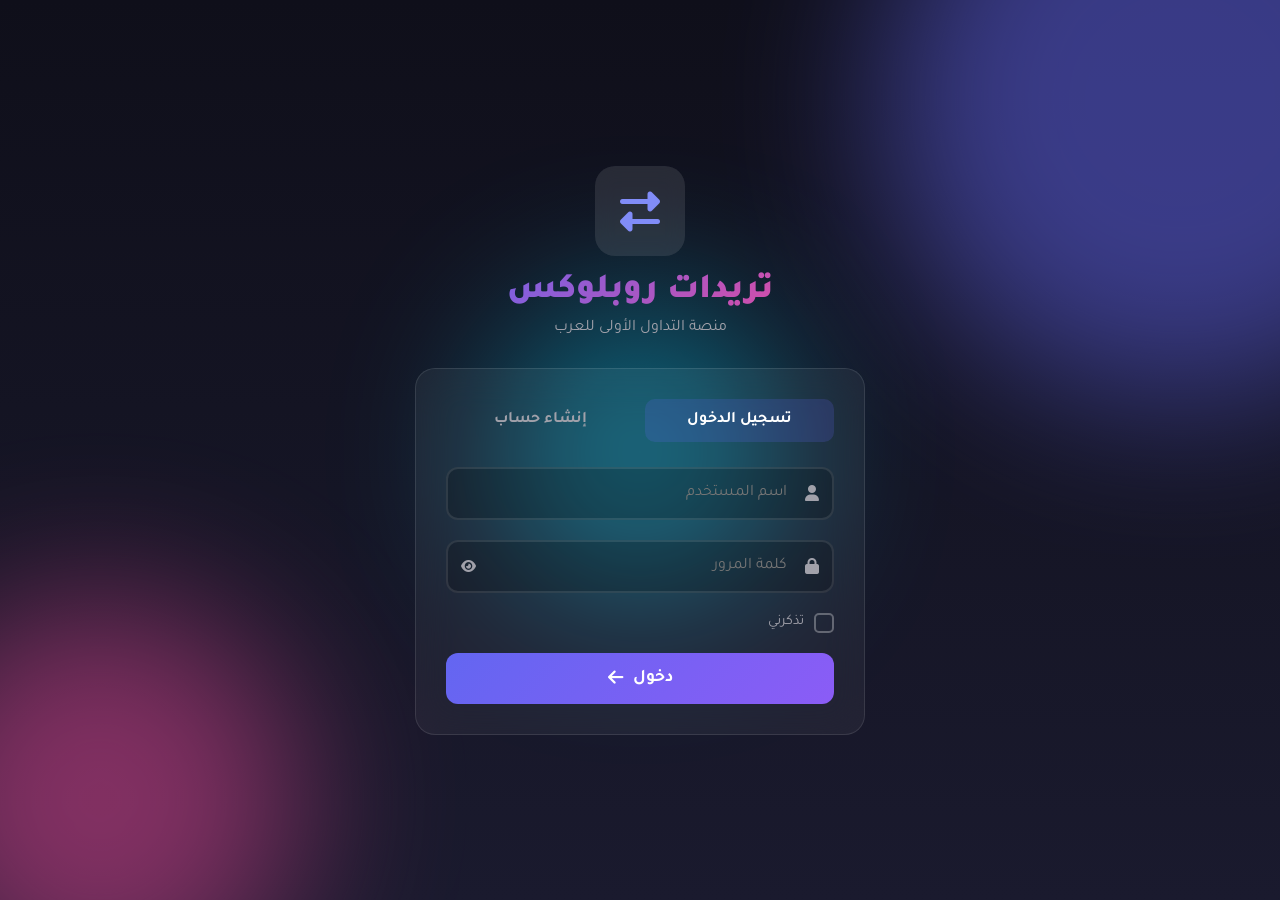
<file: index.html>
<!DOCTYPE html>
<html lang="ar" dir="rtl">
<head>
    <meta charset="UTF-8">
    <meta name="viewport" content="width=device-width, initial-scale=1.0">
    <title>تريدات روبلوكس - تسجيل الدخول</title>
    <link rel="stylesheet" href="css/style.css">
    <link href="https://fonts.googleapis.com/css2?family=Tajawal:wght@400;500;700;800;900&display=swap" rel="stylesheet">
    <link rel="stylesheet" href="https://cdnjs.cloudflare.com/ajax/libs/font-awesome/6.4.0/css/all.min.css">
</head>
<body class="auth-page">
    <div class="animated-bg">
        <div class="gradient-orb orb-1"></div>
        <div class="gradient-orb orb-2"></div>
        <div class="gradient-orb orb-3"></div>
    </div>

    <div class="auth-container">
        <div class="logo-section">
            <div class="logo">
                <i class="fas fa-exchange-alt"></i>
            </div>
            <h1 class="site-title">تريدات روبلوكس</h1>
            <p class="site-subtitle">منصة التداول الأولى للعرب</p>
        </div>

        <div class="form-container">
            <div class="form-tabs">
                <button class="tab-btn active" onclick="showTab('login')">تسجيل الدخول</button>
                <button class="tab-btn" onclick="showTab('register')">إنشاء حساب</button>
            </div>

            <!-- نموذج الدخول -->
            <form id="loginForm" class="auth-form active" onsubmit="doLogin(event)">
                <div class="input-group">
                    <div class="input-wrapper">
                        <input type="text" id="loginUser" required placeholder="اسم المستخدم">
                        <i class="fas fa-user input-icon"></i>
                    </div>
                </div>

                <div class="input-group">
                    <div class="input-wrapper">
                        <input type="password" id="loginPass" required placeholder="كلمة المرور">
                        <i class="fas fa-lock input-icon"></i>
                        <button type="button" class="toggle-password" onclick="togglePass('loginPass', this)">
                            <i class="fas fa-eye"></i>
                        </button>
                    </div>
                </div>

                <div class="form-options">
                    <label class="remember-me">
                        <input type="checkbox" id="rememberMe">
                        <span class="checkmark"><i class="fas fa-check"></i></span>
                        <span class="label-text">تذكرني</span>
                    </label>
                </div>

                <button type="submit" class="submit-btn">
                    <span>دخول</span>
                    <i class="fas fa-arrow-left"></i>
                </button>
            </form>

            <!-- نموذج التسجيل -->
            <form id="registerForm" class="auth-form" onsubmit="doRegister(event)">
                
                <!-- رفع صورة الأفاتار -->
                <div style="text-align: center; margin-bottom: 20px;">
                    <div onclick="document.getElementById('avatarFile').click()" style="width: 90px; height: 90px; margin: 0 auto; border-radius: 50%; border: 3px dashed rgba(255,255,255,0.3); cursor: pointer; position: relative; overflow: hidden;">
                        <input type="file" id="avatarFile" accept="image/*" style="display: none;" onchange="loadAvatar(this)">
                        
                        <div id="avatarIcon" style="width: 100%; height: 100%; display: flex; flex-direction: column; align-items: center; justify-content: center; color: #a1a1aa;">
                            <i class="fas fa-camera" style="font-size: 1.5rem; margin-bottom: 5px; color: #818cf8;"></i>
                            <span style="font-size: 0.7rem;">الأفاتار</span>
                        </div>
                        
                        <img id="avatarImg" style="display: none; width: 100%; height: 100%; object-fit: cover; position: absolute; top: 0; left: 0;">
                    </div>
                </div>

                <div class="input-group">
                    <div class="input-wrapper">
                        <input type="text" id="regUser" required placeholder="اسم المستخدم" minlength="3">
                        <i class="fas fa-user input-icon"></i>
                    </div>
                </div>

                <div class="input-group">
                    <div class="input-wrapper">
                        <input type="email" id="regEmail" required placeholder="البريد الإلكتروني">
                        <i class="fas fa-envelope input-icon"></i>
                    </div>
                </div>

                <div class="input-group">
                    <div class="input-wrapper">
                        <input type="password" id="regPass" required placeholder="كلمة المرور" minlength="6" oninput="checkStrength()">
                        <i class="fas fa-lock input-icon"></i>
                        <button type="button" class="toggle-password" onclick="togglePass('regPass', this)">
                            <i class="fas fa-eye"></i>
                        </button>
                    </div>
                    <div class="password-strength">
                        <div class="strength-bar"></div>
                        <div class="strength-bar"></div>
                        <div class="strength-bar"></div>
                        <div class="strength-bar"></div>
                    </div>
                </div>

                <div class="input-group">
                    <div class="input-wrapper">
                        <input type="password" id="regConfirm" required placeholder="تأكيد كلمة المرور">
                        <i class="fas fa-lock input-icon"></i>
                    </div>
                </div>

                <button type="submit" class="submit-btn">
                    <span>إنشاء حساب</span>
                    <i class="fas fa-user-plus"></i>
                </button>
            </form>
        </div>
    </div>

    <div class="toast-container" id="toastContainer"></div>

    <div class="loading-screen" id="loadingScreen">
        <div class="loading-content">
            <div class="loading-logo"><i class="fas fa-exchange-alt"></i></div>
            <div class="loading-spinner"></div>
            <p class="loading-text">جاري التحميل...</p>
        </div>
    </div>

    <script>
        let avatarData = '';

        window.onload = function() {
            setTimeout(() => {
                document.getElementById('loadingScreen').classList.add('hidden');
            }, 500);
            
            // تذكرني
            const remembered = localStorage.getItem('roblox_remember');
            if (remembered) {
                document.getElementById('loginUser').value = remembered;
                document.getElementById('rememberMe').checked = true;
            }
        };

        function showTab(tab) {
            document.querySelectorAll('.tab-btn').forEach(b => b.classList.remove('active'));
            document.querySelectorAll('.auth-form').forEach(f => f.classList.remove('active'));
            
            if (tab === 'login') {
                document.getElementById('loginForm').classList.add('active');
                document.querySelectorAll('.tab-btn')[0].classList.add('active');
            } else {
                document.getElementById('registerForm').classList.add('active');
                document.querySelectorAll('.tab-btn')[1].classList.add('active');
            }
        }

        function togglePass(id, btn) {
            const input = document.getElementById(id);
            const icon = btn.querySelector('i');
            if (input.type === 'password') {
                input.type = 'text';
                icon.className = 'fas fa-eye-slash';
            } else {
                input.type = 'password';
                icon.className = 'fas fa-eye';
            }
        }

        function checkStrength() {
            const pass = document.getElementById('regPass').value;
            const bars = document.querySelectorAll('.strength-bar');
            let strength = 0;
            if (pass.length >= 6) strength++;
            if (pass.length >= 10) strength++;
            if (/[A-Z]/.test(pass)) strength++;
            if (/[0-9]/.test(pass)) strength++;
            
            bars.forEach((b, i) => {
                b.className = 'strength-bar';
                if (i < strength) {
                    b.classList.add(strength <= 2 ? 'weak' : strength <= 3 ? 'medium' : 'strong');
                }
            });
        }

        function loadAvatar(input) {
            if (input.files && input.files[0]) {
                const reader = new FileReader();
                reader.onload = function(e) {
                    avatarData = e.target.result;
                    document.getElementById('avatarImg').src = avatarData;
                    document.getElementById('avatarImg').style.display = 'block';
                    document.getElementById('avatarIcon').style.display = 'none';
                };
                reader.readAsDataURL(input.files[0]);
            }
        }

        function doRegister(e) {
            e.preventDefault();
            
            const user = document.getElementById('regUser').value;
            const email = document.getElementById('regEmail').value;
            const pass = document.getElementById('regPass').value;
            const confirm = document.getElementById('regConfirm').value;
            
            if (pass !== confirm) {
                toast('كلمات المرور غير متطابقة!', 'error');
                return;
            }
            
            let users = JSON.parse(localStorage.getItem('roblox_users') || '[]');
            if (users.find(u => u.username === user)) {
                toast('اسم المستخدم موجود!', 'error');
                return;
            }
            
            const newUser = {
                id: Date.now(),
                username: user,
                email: email,
                password: btoa(pass),
                avatar: avatarData || 'https://api.dicebear.com/7.x/avataaars/svg?seed=' + user
            };
            
            users.push(newUser);
            localStorage.setItem('roblox_users', JSON.stringify(users));
            
            toast('تم إنشاء الحساب!', 'success');
            
            setTimeout(() => {
                sessionStorage.setItem('roblox_current_user', JSON.stringify(newUser));
                window.location.href = 'feed.html';
            }, 1000);
        }

        function doLogin(e) {
            e.preventDefault();
            
            const user = document.getElementById('loginUser').value;
            const pass = document.getElementById('loginPass').value;
            const remember = document.getElementById('rememberMe').checked;
            
            const users = JSON.parse(localStorage.getItem('roblox_users') || '[]');
            const found = users.find(u => u.username === user && atob(u.password) === pass);
            
            if (!found) {
                toast('بيانات غير صحيحة!', 'error');
                return;
            }
            
            if (remember) localStorage.setItem('roblox_remember', user);
            
            sessionStorage.setItem('roblox_current_user', JSON.stringify(found));
            toast('مرحباً ' + user + '!', 'success');
            
            setTimeout(() => {
                window.location.href = 'feed.html';
            }, 500);
        }

        function toast(msg, type) {
            const t = document.createElement('div');
            t.className = 'toast ' + type;
            t.innerHTML = '<i class="fas ' + (type === 'error' ? 'fa-times-circle' : 'fa-check-circle') + '"></i><span>' + msg + '</span>';
            document.getElementById('toastContainer').appendChild(t);
            setTimeout(() => t.remove(), 3000);
        }
    </script>
</body>
</html>
</file>
<file: css/style.css>
/* ============================================
   تريدات روبلوكس - CSS معدل
   ============================================ */

:root {
    --primary: #6366f1;
    --primary-light: #818cf8;
    --secondary: #ec4899;
    --bg-dark: #0f0f1a;
    --bg-card: rgba(255, 255, 255, 0.05);
    --text-primary: #ffffff;
    --text-secondary: #a1a1aa;
}

* {
    margin: 0;
    padding: 0;
    box-sizing: border-box;
}

body {
    font-family: 'Tajawal', sans-serif;
    background: var(--bg-dark);
    color: var(--text-primary);
    min-height: 100vh;
}

/* خلفية متحركة */
.animated-bg {
    position: fixed;
    top: 0;
    left: 0;
    width: 100%;
    height: 100%;
    z-index: -1;
    background: linear-gradient(180deg, #0f0f1a 0%, #1a1a2e 100%);
    overflow: hidden;
}

.gradient-orb {
    position: absolute;
    border-radius: 50%;
    filter: blur(80px);
    opacity: 0.5;
    animation: float-orb 20s infinite ease-in-out;
}

.orb-1 { width: 600px; height: 600px; background: var(--primary); top: -200px; right: -200px; }
.orb-2 { width: 400px; height: 400px; background: var(--secondary); bottom: -100px; left: -100px; animation-delay: -5s; }
.orb-3 { width: 300px; height: 300px; background: #06b6d4; top: 50%; left: 50%; transform: translate(-50%, -50%); animation-delay: -10s; }

@keyframes float-orb {
    0%, 100% { transform: translate(0, 0) scale(1); }
    50% { transform: translate(0, 50px) scale(0.9); }
}

/* صفحة المصادقة */
.auth-page {
    display: flex;
    align-items: center;
    justify-content: center;
    min-height: 100vh;
    padding: 20px;
}

.auth-container {
    width: 100%;
    max-width: 450px;
}

.logo-section {
    text-align: center;
    margin-bottom: 30px;
}

.logo {
    width: 90px;
    height: 90px;
    background: rgba(255, 255, 255, 0.1);
    border-radius: 20px;
    display: flex;
    align-items: center;
    justify-content: center;
    margin: 0 auto 15px;
    font-size: 2.5rem;
    color: var(--primary-light);
    backdrop-filter: blur(10px);
    animation: logo-float 3s infinite ease-in-out;
}

@keyframes logo-float {
    0%, 100% { transform: translateY(0); }
    50% { transform: translateY(-10px); }
}

.site-title {
    font-size: 2.2rem;
    font-weight: 900;
    background: linear-gradient(135deg, #6366f1 0%, #ec4899 100%);
    -webkit-background-clip: text;
    -webkit-text-fill-color: transparent;
}

.site-subtitle {
    color: var(--text-secondary);
    margin-top: 5px;
}

.form-container {
    background: rgba(255, 255, 255, 0.05);
    border: 1px solid rgba(255, 255, 255, 0.1);
    border-radius: 20px;
    padding: 30px;
    backdrop-filter: blur(20px);
}

.form-tabs {
    display: flex;
    gap: 10px;
    margin-bottom: 25px;
}

.tab-btn {
    flex: 1;
    padding: 12px;
    background: transparent;
    border: none;
    color: var(--text-secondary);
    font-family: inherit;
    font-size: 1rem;
    font-weight: 600;
    cursor: pointer;
    border-radius: 10px;
    transition: 0.3s;
}

.tab-btn.active {
    color: white;
    background: rgba(99, 102, 241, 0.2);
}

.auth-form {
    display: none;
}

.auth-form.active {
    display: block;
    animation: fade-in 0.4s ease;
}

@keyframes fade-in {
    from { opacity: 0; transform: translateY(20px); }
    to { opacity: 1; transform: translateY(0); }
}

/* رفع صورة الأفاتار */
.avatar-upload-section {
    display: flex;
    justify-content: center;
    margin-bottom: 20px;
}

.avatar-upload {
    position: relative;
    width: 100px;
    height: 100px;
    border-radius: 50%;
    border: 3px dashed rgba(255, 255, 255, 0.3);
    cursor: pointer;
    overflow: hidden;
    transition: 0.3s;
}

.avatar-upload:hover {
    border-color: var(--primary);
    background: rgba(99, 102, 241, 0.1);
}

.avatar-placeholder {
    width: 100%;
    height: 100%;
    display: flex;
    flex-direction: column;
    align-items: center;
    justify-content: center;
    color: var(--text-secondary);
    font-size: 0.75rem;
    text-align: center;
    padding: 10px;
}

.avatar-placeholder i {
    font-size: 1.5rem;
    margin-bottom: 5px;
    color: var(--primary-light);
}

.avatar-preview {
    position: absolute;
    top: 0;
    left: 0;
    width: 100%;
    height: 100%;
    object-fit: cover;
    display: none;
    border-radius: 50%;
}

.remove-avatar {
    position: absolute;
    bottom: 0;
    right: 0;
    width: 28px;
    height: 28px;
    background: rgba(239, 68, 68, 0.9);
    border: none;
    border-radius: 50%;
    color: white;
    cursor: pointer;
    display: none;
    align-items: center;
    justify-content: center;
    font-size: 0.7rem;
    z-index: 10;
}

.input-group {
    margin-bottom: 20px;
    position: relative;
}

.input-wrapper {
    position: relative;
}

.input-wrapper input {
    width: 100%;
    padding: 15px 45px 15px 15px;
    background: rgba(0, 0, 0, 0.2);
    border: 2px solid rgba(255, 255, 255, 0.1);
    border-radius: 12px;
    color: white;
    font-family: inherit;
    font-size: 1rem;
    outline: none;
    transition: 0.3s;
}

.input-wrapper input:focus {
    border-color: var(--primary);
}

.input-icon {
    position: absolute;
    right: 15px;
    top: 50%;
    transform: translateY(-50%);
    color: var(--text-secondary);
}

.toggle-password {
    position: absolute;
    left: 15px;
    top: 50%;
    transform: translateY(-50%);
    background: none;
    border: none;
    color: var(--text-secondary);
    cursor: pointer;
}

.form-options {
    display: flex;
    align-items: center;
    margin-bottom: 20px;
}

.remember-me {
    display: flex;
    align-items: center;
    gap: 10px;
    cursor: pointer;
}

.remember-me input {
    display: none;
}

.checkmark {
    width: 20px;
    height: 20px;
    border: 2px solid rgba(255, 255, 255, 0.3);
    border-radius: 5px;
    display: flex;
    align-items: center;
    justify-content: center;
    font-size: 0.7rem;
    color: transparent;
    transition: 0.3s;
}

.remember-me input:checked + .checkmark {
    background: var(--primary);
    border-color: var(--primary);
    color: white;
}

.label-text {
    color: var(--text-secondary);
    font-size: 0.9rem;
}

.password-strength {
    display: flex;
    gap: 4px;
    margin-top: 8px;
    height: 4px;
}

.strength-bar {
    flex: 1;
    background: rgba(255, 255, 255, 0.1);
    border-radius: 2px;
    transition: 0.3s;
}

.strength-bar.weak { background: #ef4444; }
.strength-bar.medium { background: #f59e0b; }
.strength-bar.strong { background: #10b981; }

.submit-btn {
    width: 100%;
    padding: 15px;
    background: linear-gradient(135deg, #6366f1 0%, #8b5cf6 100%);
    border: none;
    border-radius: 12px;
    color: white;
    font-family: inherit;
    font-size: 1.1rem;
    font-weight: 700;
    cursor: pointer;
    display: flex;
    align-items: center;
    justify-content: center;
    gap: 10px;
    transition: 0.3s;
}

.submit-btn:hover {
    transform: translateY(-2px);
    box-shadow: 0 10px 30px rgba(99, 102, 241, 0.4);
}

/* Toast */
.toast-container {
    position: fixed;
    top: 20px;
    left: 20px;
    z-index: 9999;
    display: flex;
    flex-direction: column;
    gap: 10px;
}

.toast {
    background: rgba(255, 255, 255, 0.1);
    border-right: 4px solid var(--primary);
    border-radius: 10px;
    padding: 16px 20px;
    display: flex;
    align-items: center;
    gap: 12px;
    backdrop-filter: blur(10px);
    animation: slide-in 0.4s ease;
    min-width: 280px;
}

.toast.error { border-right-color: #ef4444; }
.toast.success { border-right-color: #10b981; }

@keyframes slide-in {
    from { opacity: 0; transform: translateX(-100%); }
    to { opacity: 1; transform: translateX(0); }
}

/* Loading Screen */
.loading-screen {
    position: fixed;
    top: 0;
    left: 0;
    width: 100%;
    height: 100%;
    background: var(--bg-dark);
    z-index: 10000;
    display: flex;
    align-items: center;
    justify-content: center;
    transition: opacity 0.5s, visibility 0.5s;
}

.loading-screen.hidden {
    opacity: 0;
    visibility: hidden;
}

.loading-content {
    text-align: center;
}

.loading-logo {
    font-size: 4rem;
    color: var(--primary);
    margin-bottom: 20px;
    animation: pulse 2s infinite;
}

@keyframes pulse {
    0%, 100% { transform: scale(1); }
    50% { transform: scale(1.1); }
}

.loading-spinner {
    width: 50px;
    height: 50px;
    margin: 0 auto 20px;
    border: 3px solid rgba(255, 255, 255, 0.1);
    border-top-color: var(--primary);
    border-radius: 50%;
    animation: spin 1s linear infinite;
}

@keyframes spin {
    to { transform: rotate(360deg); }
}

.loading-text {
    color: var(--text-secondary);
}

/* صفحة المنشورات */
.feed-page {
    padding-top: 70px;
}

.main-header {
    position: fixed;
    top: 0;
    left: 0;
    right: 0;
    height: 60px;
    background: rgba(15, 15, 26, 0.95);
    backdrop-filter: blur(20px);
    border-bottom: 1px solid rgba(255, 255, 255, 0.1);
    z-index: 1000;
}

.header-content {
    max-width: 1400px;
    margin: 0 auto;
    height: 100%;
    display: flex;
    align-items: center;
    justify-content: space-between;
    padding: 0 20px;
}

.logo-section-small {
    display: flex;
    align-items: center;
    gap: 10px;
}

.logo-pulse {
    width: 35px;
    height: 35px;
    background: linear-gradient(135deg, #6366f1 0%, #ec4899 100%);
    border-radius: 8px;
    display: flex;
    align-items: center;
    justify-content: center;
    color: white;
    font-size: 0.9rem;
    animation: pulse 2s infinite;
}

.site-name {
    font-weight: 800;
    font-size: 1.1rem;
    background: linear-gradient(135deg, #6366f1 0%, #ec4899 100%);
    -webkit-background-clip: text;
    -webkit-text-fill-color: transparent;
}

/* مربع البحث */
.search-box {
    flex: 1;
    max-width: 400px;
    margin: 0 20px;
    position: relative;
}

.search-box i {
    position: absolute;
    right: 15px;
    top: 50%;
    transform: translateY(-50%);
    color: var(--text-secondary);
}

.search-box input {
    width: 100%;
    padding: 10px 40px 10px 35px;
    background: rgba(255, 255, 255, 0.05);
    border: 1px solid rgba(255, 255, 255, 0.1);
    border-radius: 25px;
    color: white;
    font-family: inherit;
    font-size: 0.9rem;
    outline: none;
    transition: 0.3s;
}

.search-box input:focus {
    background: rgba(255, 255, 255, 0.1);
    border-color: var(--primary);
}

.clear-search {
    position: absolute;
    left: 10px;
    top: 50%;
    transform: translateY(-50%);
    background: rgba(255, 255, 255, 0.1);
    border: none;
    color: var(--text-secondary);
    width: 22px;
    height: 22px;
    border-radius: 50%;
    cursor: pointer;
    display: flex;
    align-items: center;
    justify-content: center;
    font-size: 0.7rem;
}

.user-section {
    display: flex;
    align-items: center;
    gap: 12px;
}

.username {
    font-size: 0.9rem;
    font-weight: 600;
}

.user-avatar {
    position: relative;
    width: 35px;
    height: 35px;
}

.user-avatar img {
    width: 100%;
    height: 100%;
    border-radius: 50%;
    border: 2px solid var(--primary);
    object-fit: cover;
}

.online-status {
    position: absolute;
    bottom: 0;
    right: 0;
    width: 10px;
    height: 10px;
    background: #10b981;
    border-radius: 50%;
    border: 2px solid var(--bg-dark);
}

.logout-btn {
    background: rgba(239, 68, 68, 0.2);
    border: none;
    color: #ef4444;
    width: 32px;
    height: 32px;
    border-radius: 8px;
    cursor: pointer;
    font-size: 0.9rem;
    transition: 0.3s;
}

.logout-btn:hover {
    background: rgba(239, 68, 68, 0.4);
}

/* Feed */
.feed-container {
    max-width: 1200px;
    margin: 0 auto;
    padding: 20px;
    display: grid;
    grid-template-columns: 200px 1fr;
    gap: 20px;
}

.sidebar {
    position: sticky;
    top: 80px;
    height: fit-content;
}

.sidebar-card {
    background: rgba(255, 255, 255, 0.05);
    border: 1px solid rgba(255, 255, 255, 0.1);
    border-radius: 15px;
    padding: 15px;
}

.sidebar-card h3 {
    font-size: 0.9rem;
    color: var(--text-secondary);
    margin-bottom: 15px;
    display: flex;
    align-items: center;
    gap: 8px;
}

.stat-item {
    display: flex;
    align-items: center;
    gap: 10px;
    padding: 8px 0;
    font-size: 0.9rem;
    color: var(--text-secondary);
}

.stat-item i {
    color: var(--primary-light);
    font-size: 0.9rem;
}

.stat-value {
    margin-right: auto;
    font-weight: bold;
    color: white;
}

/* Posts */
.feed-section {
    min-height: 80vh;
}

.feed-header {
    margin-bottom: 20px;
    padding: 15px 20px;
    background: rgba(255, 255, 255, 0.05);
    border-radius: 15px;
    display: flex;
    align-items: center;
    gap: 10px;
    font-size: 1.1rem;
}

.feed-header i {
    color: #f59e0b;
}

.posts-grid {
    display: grid;
    grid-template-columns: repeat(auto-fill, minmax(220px, 1fr));
    gap: 15px;
}

.post-card {
    background: rgba(255, 255, 255, 0.05);
    border: 1px solid rgba(255, 255, 255, 0.1);
    border-radius: 15px;
    overflow: hidden;
    transition: 0.3s;
}

.post-card:hover {
    transform: translateY(-3px);
    border-color: rgba(99, 102, 241, 0.3);
}

.post-header {
    padding: 12px;
    display: flex;
    align-items: center;
    gap: 8px;
    border-bottom: 1px solid rgba(255, 255, 255, 0.05);
}

.author-avatar {
    width: 28px;
    height: 28px;
    border-radius: 50%;
    object-fit: cover;
}

.author-info h4 {
    font-size: 0.8rem;
    font-weight: 600;
}

.post-time {
    font-size: 0.7rem;
    color: var(--text-secondary);
}

.post-images {
    display: grid;
    grid-template-columns: 1fr 1fr;
    gap: 2px;
    height: 120px;
}

.img-box {
    position: relative;
    overflow: hidden;
}

.img-box img {
    width: 100%;
    height: 100%;
    object-fit: cover;
    transition: 0.3s;
}

.post-card:hover .img-box img {
    transform: scale(1.05);
}

.img-label {
    position: absolute;
    top: 5px;
    right: 5px;
    background: rgba(0, 0, 0, 0.7);
    padding: 2px 8px;
    border-radius: 10px;
    font-size: 0.65rem;
    color: white;
    z-index: 2;
}

.post-info {
    padding: 12px;
}

.trade-names {
    display: flex;
    align-items: center;
    justify-content: space-between;
    gap: 5px;
    margin-bottom: 10px;
    font-size: 0.8rem;
}

.item-name, .trade-name {
    flex: 1;
    overflow: hidden;
    text-overflow: ellipsis;
    white-space: nowrap;
}

.item-name {
    color: var(--primary-light);
    text-align: right;
}

.trade-name {
    color: var(--secondary);
    text-align: left;
}

.trade-names i {
    color: var(--text-secondary);
    font-size: 0.7rem;
}

.tiktok-link {
    display: flex;
    align-items: center;
    justify-content: center;
    gap: 5px;
    width: 100%;
    padding: 8px;
    background: #ff0050;
    color: white;
    text-decoration: none;
    border-radius: 8px;
    font-size: 0.75rem;
    margin-bottom: 10px;
    transition: 0.3s;
}

.tiktok-link:hover {
    transform: scale(1.02);
}

.post-actions {
    display: flex;
    justify-content: space-between;
    align-items: center;
}

.btn-like {
    display: flex;
    align-items: center;
    gap: 4px;
    padding: 6px 12px;
    background: rgba(236, 72, 153, 0.1);
    border: none;
    border-radius: 15px;
    color: #ec4899;
    font-size: 0.75rem;
    cursor: pointer;
    transition: 0.3s;
}

.btn-like:hover {
    background: rgba(236, 72, 153, 0.2);
}

.btn-delete {
    padding: 6px 10px;
    background: rgba(239, 68, 68, 0.1);
    border: none;
    border-radius: 15px;
    color: #ef4444;
    font-size: 0.75rem;
    cursor: pointer;
    transition: 0.3s;
}

.btn-delete:hover {
    background: rgba(239, 68, 68, 0.2);
}

/* FAB */
.fab-btn {
    position: fixed;
    bottom: 25px;
    left: 25px;
    width: 55px;
    height: 55px;
    background: linear-gradient(135deg, #6366f1 0%, #ec4899 100%);
    border: none;
    border-radius: 50%;
    color: white;
    font-size: 1.3rem;
    cursor: pointer;
    box-shadow: 0 5px 20px rgba(99, 102, 241, 0.4);
    transition: 0.3s;
    z-index: 999;
    display: flex;
    align-items: center;
    justify-content: center;
}

.fab-btn:hover {
    transform: scale(1.1) rotate(90deg);
}

.fab-btn:active {
    transform: scale(0.95);
}

/* Modal */
.modal-overlay {
    position: fixed;
    top: 0;
    left: 0;
    width: 100%;
    height: 100%;
    background: rgba(0, 0, 0, 0.85);
    backdrop-filter: blur(5px);
    z-index: 2000;
    display: flex;
    align-items: center;
    justify-content: center;
    opacity: 0;
    visibility: hidden;
    transition: 0.3s;
}

.modal-overlay.active {
    opacity: 1;
    visibility: visible;
}

.modal-content {
    background: rgba(20, 20, 35, 0.98);
    border: 1px solid rgba(255, 255, 255, 0.1);
    border-radius: 20px;
    width: 90%;
    max-width: 450px;
    max-height: 90vh;
    overflow-y: auto;
    padding: 20px;
}

.modal-header {
    display: flex;
    justify-content: space-between;
    align-items: center;
    margin-bottom: 15px;
    padding-bottom: 15px;
    border-bottom: 1px solid rgba(255, 255, 255, 0.1);
}

.modal-header h3 {
    font-size: 1rem;
    display: flex;
    align-items: center;
    gap: 8px;
}

.close-modal {
    background: rgba(255, 255, 255, 0.1);
    border: none;
    color: white;
    width: 32px;
    height: 32px;
    border-radius: 50%;
    cursor: pointer;
    transition: 0.3s;
}

.close-modal:hover {
    background: rgba(239, 68, 68, 0.5);
    transform: rotate(90deg);
}

.form-section {
    margin-bottom: 15px;
}

.form-section h4 {
    font-size: 0.85rem;
    color: var(--text-secondary);
    margin-bottom: 8px;
    display: flex;
    align-items: center;
    gap: 6px;
}

.image-upload {
    position: relative;
    border: 2px dashed rgba(255, 255, 255, 0.2);
    border-radius: 12px;
    padding: 20px;
    text-align: center;
    cursor: pointer;
    margin-bottom: 10px;
    transition: 0.3s;
    overflow: hidden;
}

.image-upload:hover {
    border-color: var(--primary);
    background: rgba(99, 102, 241, 0.05);
}

.upload-placeholder {
    color: var(--text-secondary);
    font-size: 0.85rem;
}

.upload-placeholder i {
    font-size: 2rem;
    margin-bottom: 8px;
    display: block;
    color: var(--primary-light);
}

.preview-image {
    display: none;
    width: 100%;
    height: 150px;
    object-fit: cover;
    border-radius: 8px;
}

.remove-image {
    position: absolute;
    top: 8px;
    left: 8px;
    width: 26px;
    height: 26px;
    background: rgba(239, 68, 68, 0.9);
    border: none;
    border-radius: 50%;
    color: white;
    cursor: pointer;
    display: none;
    align-items: center;
    justify-content: center;
    font-size: 0.7rem;
    z-index: 10;
}

.modern-input {
    width: 100%;
    padding: 12px;
    background: rgba(0, 0, 0, 0.2);
    border: 1px solid rgba(255, 255, 255, 0.1);
    border-radius: 10px;
    color: white;
    font-family: inherit;
    font-size: 0.9rem;
    outline: none;
    transition: 0.3s;
}

.modern-input:focus {
    border-color: var(--primary);
}

.form-actions {
    display: flex;
    gap: 10px;
    margin-top: 15px;
}

.btn-secondary, .btn-primary {
    flex: 1;
    padding: 12px;
    border-radius: 10px;
    font-family: inherit;
    font-size: 0.9rem;
    font-weight: 600;
    cursor: pointer;
    border: none;
    transition: 0.3s;
}

.btn-secondary {
    background: rgba(255, 255, 255, 0.1);
    color: white;
}

.btn-secondary:hover {
    background: rgba(255, 255, 255, 0.2);
}

.btn-primary {
    background: linear-gradient(135deg, #6366f1 0%, #ec4899 100%);
    color: white;
}

.btn-primary:hover {
    transform: translateY(-2px);
    box-shadow: 0 5px 20px rgba(99, 102, 241, 0.4);
}

/* Responsive */
@media (max-width: 768px) {
    .feed-container {
        grid-template-columns: 1fr;
        padding: 15px;
    }
    
    .sidebar {
        display: none;
    }
    
    .search-box {
        margin: 0 10px;
    }
    
    .site-name {
        display: none;
    }
    
    .posts-grid {
        grid-template-co
</file>
